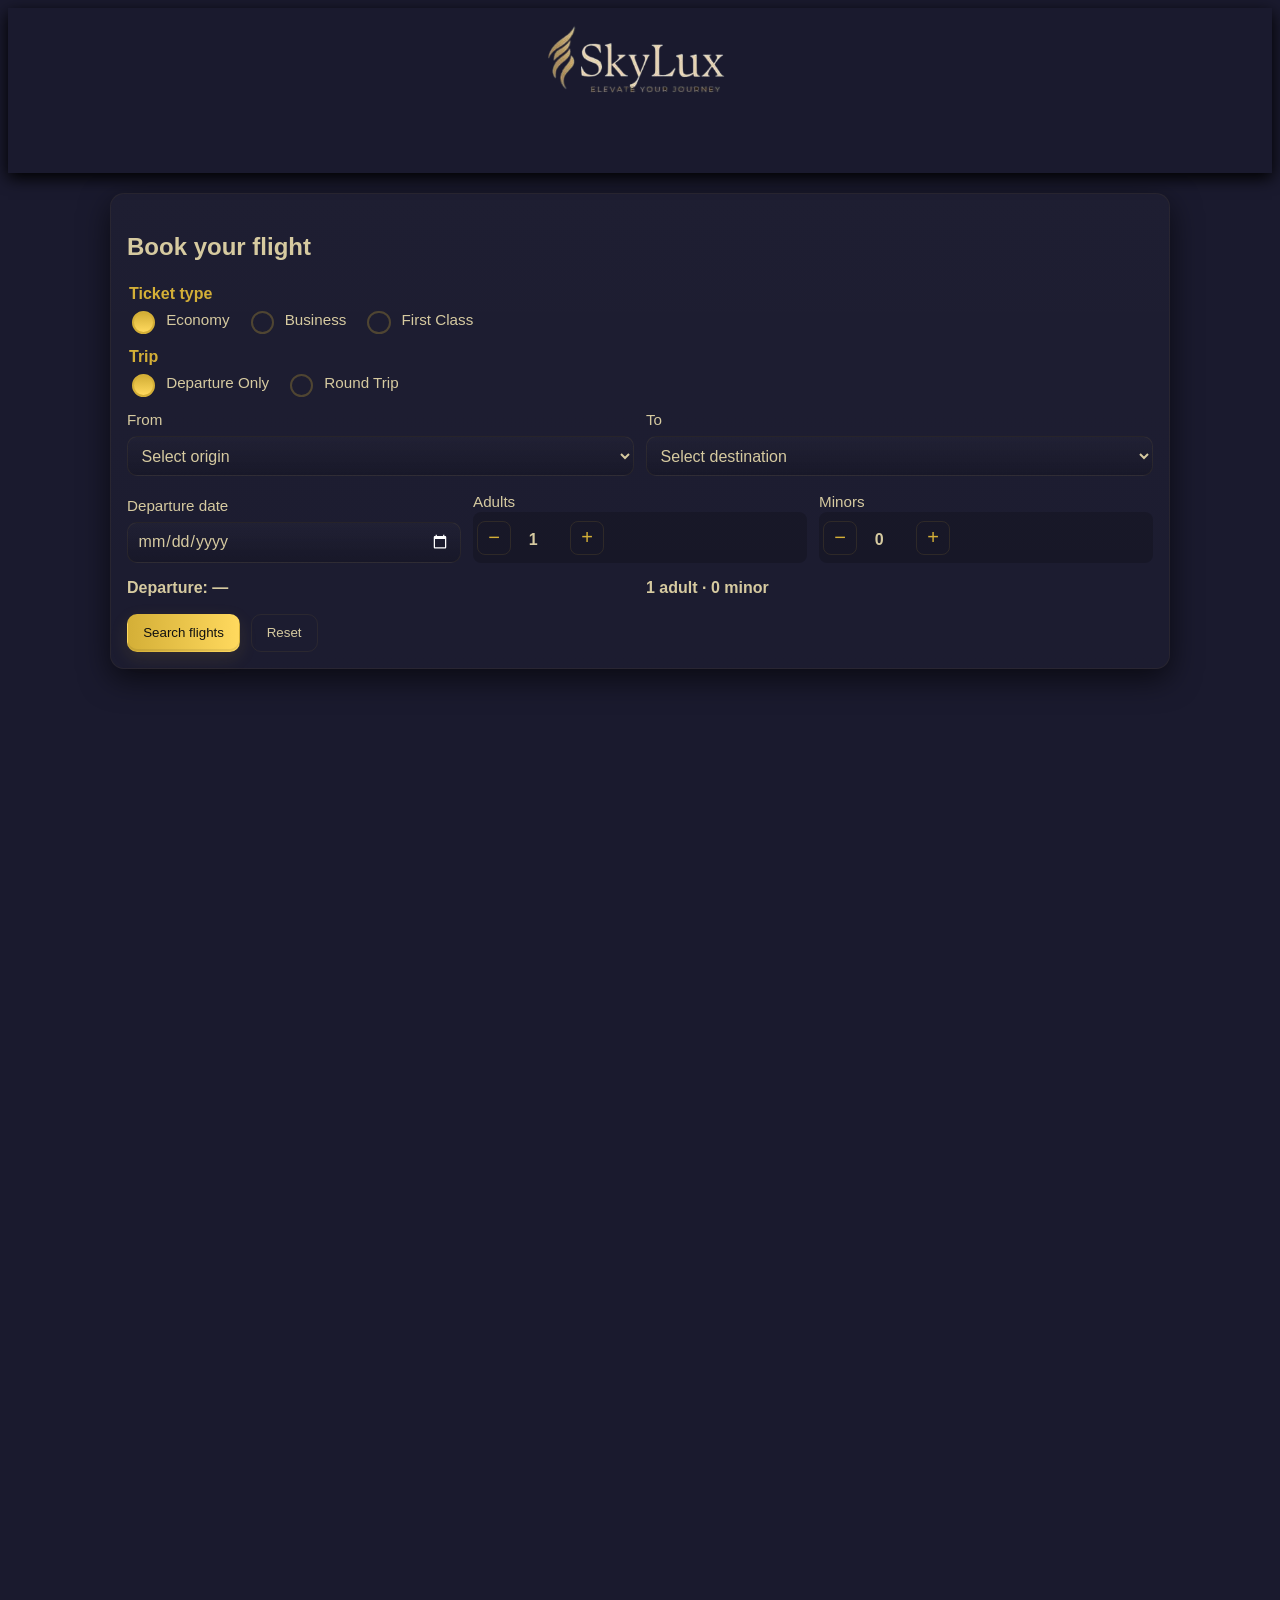
<file: booking/index.html>
<!doctype html>
<html lang="en">
<head>
  <meta charset="utf-8" />
  <meta name="viewport" content="width=device-width,initial-scale=1" />
  <title>SkyLux — Booking</title>
  <link rel="icon" type="image/x-icon" href="../main/pageicon.jpg">
  <link rel="stylesheet" href="style.css" />
</head>
<body>
 <!--header-->
    <div class="navbar-section">
        <img class="header-logo" src="../image/logo.png" alt="logo" width="340px">
        <div class="navbar">
          <a href="../main/index.html" style="text-decoration: none;">                
            <nav class="btn1 btn-primary">Main Menu</nav>
          </a>
        </div>
          
    </div>

  <main class="container">
    <section class="booking-card" aria-labelledby="booking-heading">
      <h2 id="booking-heading">Book your flight</h2>

      <form id="booking-form" class="form">
        <fieldset class="fieldset-inline">
          <legend>Ticket type</legend>
          <label><input type="radio" name="ticketType" value="economy" checked /> Economy</label>
          <label><input type="radio" name="ticketType" value="business" /> Business</label>
          <label><input type="radio" name="ticketType" value="first" /> First Class</label>
        </fieldset>

        <fieldset class="fieldset-inline">
          <legend>Trip</legend>
          <label><input type="radio" name="tripType" value="oneway" checked /> Departure Only</label>
          <label><input type="radio" name="tripType" value="round" /> Round Trip</label>
        </fieldset>

        <div class="row">
          <label>
            From
            <select id="from-select" name="from" required aria-label="From">
              <!--JS -->
            </select>
          </label>

          <label>
            To
            <select id="to-select" name="to" required aria-label="To">
              <!--JS -->
            </select>
          </label>
        </div>

        <div class="row">
          <label>
            Departure date
            <input id="depart-date" name="depart" type="date" required />
          </label>

          <label id="return-label" class="hidden">
            Return date
            <input id="return-date" name="return" type="date" />
          </label>

          <label class="passenger-control">
            Adults
            <div class="counter" data-target="adults">
              <button type="button" class="dec" aria-label="Decrease adults">−</button>
              <input type="number" id="adults" name="adults" value="1" min="1" max="9" aria-live="polite" />
              <button type="button" class="inc" aria-label="Increase adults">+</button>
            </div>
          </label>

          <label class="passenger-control">
            Minors
            <div class="counter" data-target="minors">
              <button type="button" class="dec" aria-label="Decrease minors">−</button>
              <input type="number" id="minors" name="minors" value="0" min="0" max="9" aria-live="polite" />
              <button type="button" class="inc" aria-label="Increase minors">+</button>
            </div>
          </label>
        </div>

        <div class="row meta-row">
          <div class="selected-info" id="when-info">Departure: —</div>
          <div class="selected-info" id="passenger-summary">1 adult · 0 minors</div>
        </div>

        <div class="actions">
          <button id="search-btn" type="submit" class="btn primary">Search flights</button>
          <button id="reset-btn" type="button" class="btn">Reset</button>
        </div>
      </form>
    </section>

    <section class="results" aria-live="polite" id="results">
      <!--JS -->
    </section>
  </main>

  <script src="script.js" type="module"></script>
</body>
</html>
</file>
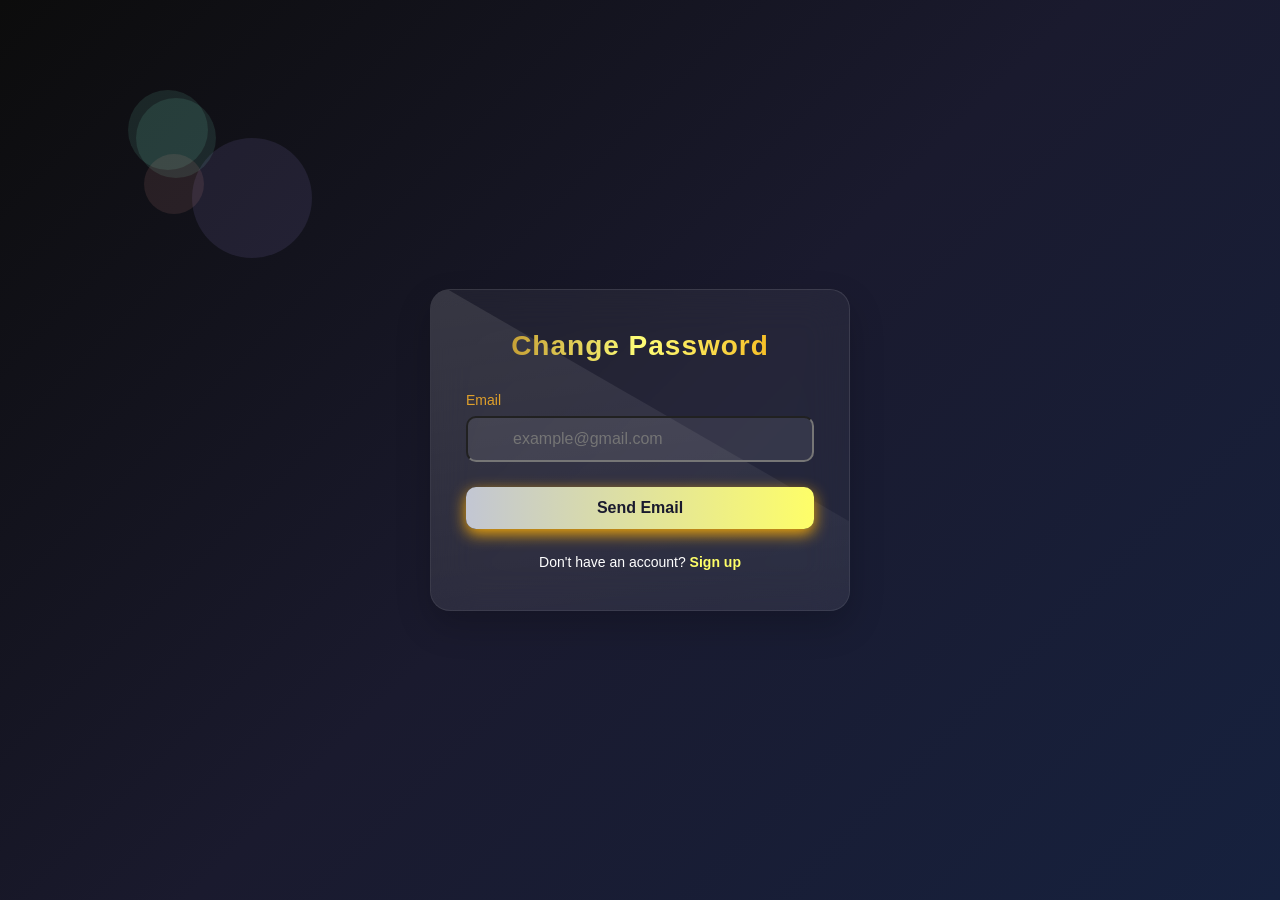
<file: forgot password/index.html>
<!DOCTYPE html>
<html lang="en">
<head>
    <meta charset="UTF-8">
    <meta name="viewport" content="width=device-width, initial-scale=1.0">
    <title>SkyLux-Change Password</title>
    <!--css link-->
    <link rel="stylesheet" href="style.css">
    <link rel="icon" type="image/x-icon" href="./pageicon.jpg">
    <!--link to awsome fonts-->
    <link rel="stylesheet" href="https://cdnjs.cloudflare.com/ajax/libs/font-awesome/6.5.1/css/all.min.css" 
    integrity="sha512-DTOQO9RWCH3ppGqcWaEA1BIZOC6xxalwEsw9c2QQeAIftl+Vegovlnee1c9QX4TctnWMn13TZye+giMm8e2LwA==" 
    crossorigin="anonymous" referrerpolicy="no-referrer" />

</head>
<body>
    <div class="globallook"> 
        <div class="glass-card">
            <h1>Change Password</h1>
            <form id="loginForm" action="../main/index.html">

                <div class="input-group">
                    <label for="email">Email</label>
                    <input type="text" id="email" placeholder="example@gmail.com" required>
                    <i class="fas fa-email"></i>
                </div>
                <button type="sumbit" class="btn">Send Email</button>
                <div class="register-link">Don't have an account?
                    <a href="../signup/index.html">Sign up</a>
                </div>
            </form>
        </div>
    </div>

    <div class="floating-elements">
        <div class="floating-element">
        <div class="floating-element"></div>
        <div class="floating-element"></div>
        <div class="floating-element"></div>
    </div>
</body>
</html>
</file>
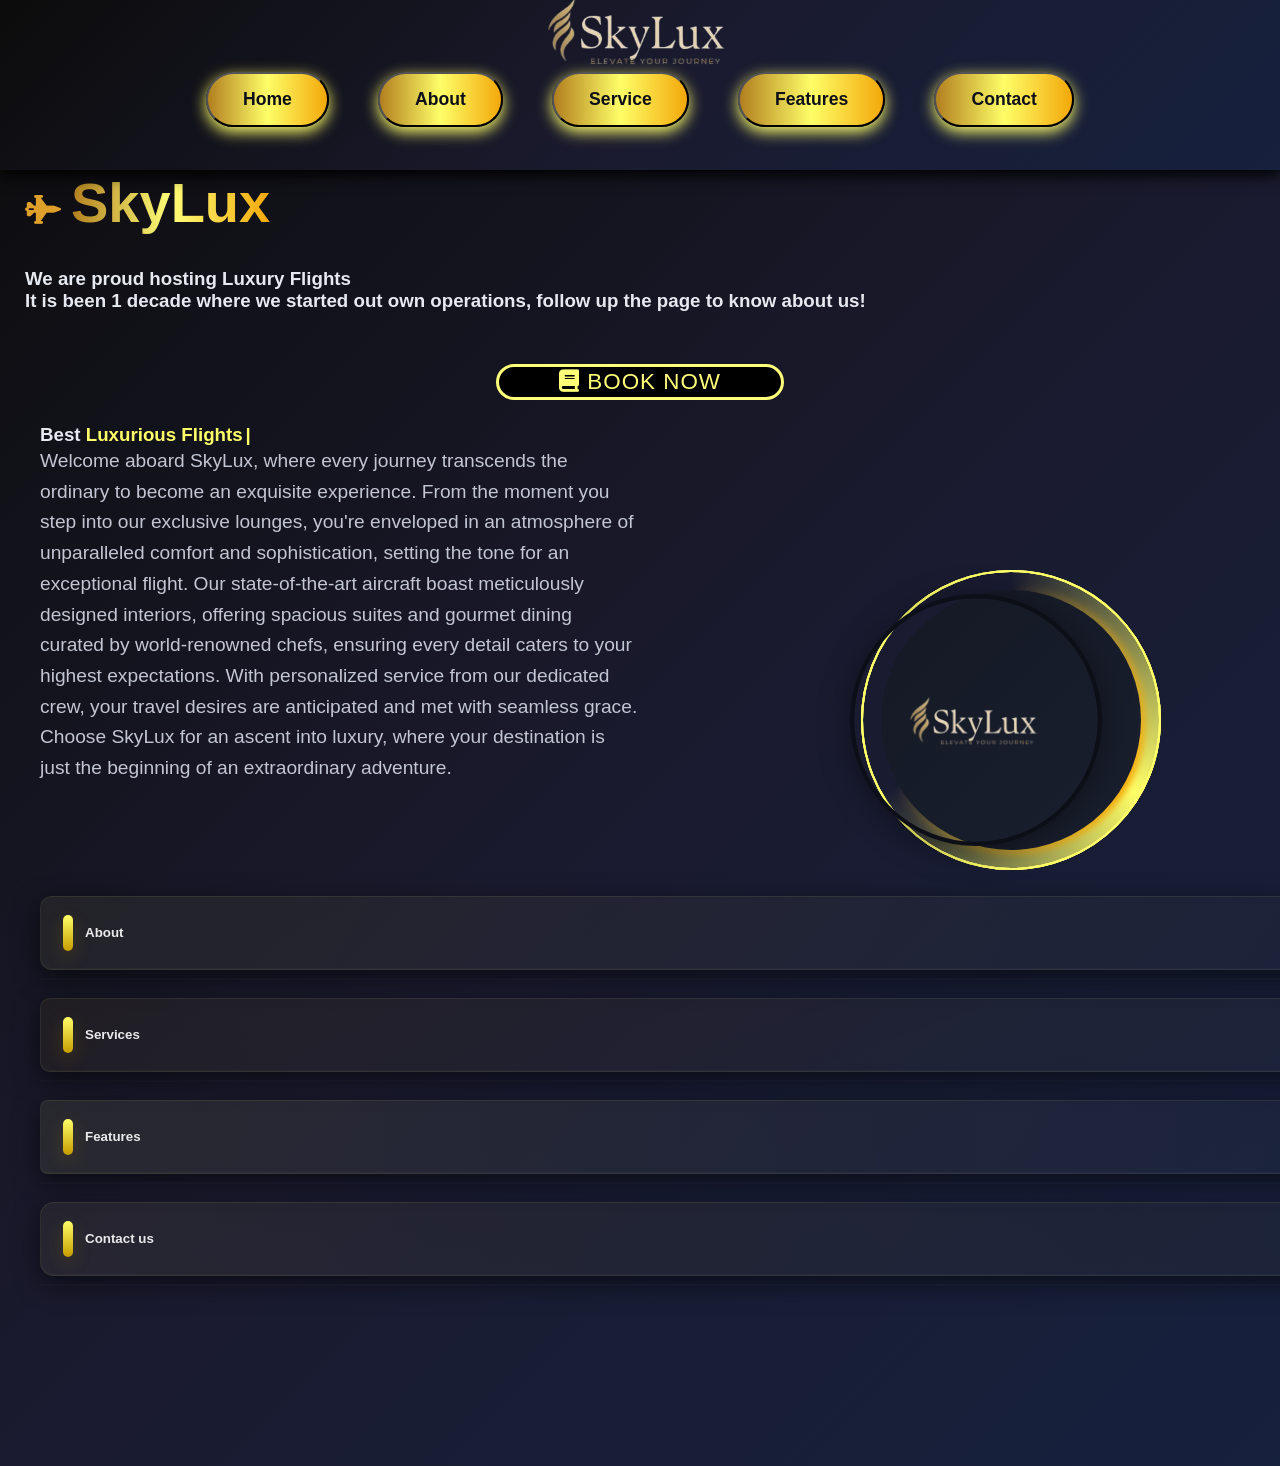
<file: main/index.html>
<!DOCTYPE html>
<html lang="en">
<head>
    <meta charset="UTF-8">
    <meta name="viewport" content="width=device-width, initial-scale=1.0">
    <title>SkyLux</title>

    <!--external links-->
    <link rel="icon" type="image/x-icon" href="./pageicon.jpg">
    <link rel="stylesheet" href="style.css">
    
    <!--link to awsome fonts-->
    <link rel="stylesheet" href="https://cdnjs.cloudflare.com/ajax/libs/font-awesome/6.5.1/css/all.min.css" 
    integrity="sha512-DTOQO9RWCH3ppGqcWaEA1BIZOC6xxalwEsw9c2QQeAIftl+Vegovlnee1c9QX4TctnWMn13TZye+giMm8e2LwA==" 
    crossorigin="anonymous" referrerpolicy="no-referrer" />
    
    <!--google fonts-->
    <link rel="preconnect" href="https://fonts.googleapis.com">
    <link rel="preconnect" href="https://fonts.gstatic.com" crossorigin>
    <link href="https://fonts.googleapis.com/css2?family=DM+Sans:wght@400;500;700&display=swap" rel="stylesheet">

</head>
<body>
   <!--header-->
  <div class="navbar-section" id="header">
    <img class="header-logo" src="../image/logo.png" alt="logo" width="340px">
    <ul class="navbar">
      <div class="nav-MainB">
          <li>
            <a href="index.html">
              <input class="btn btn-primary" type="button" value="Home">
            </a>
          </li>
          <li>
            <input class="btn btn-primary" type="button" value="About" id="aboutbutt">
          </li>
          <li>
            <input class="btn btn-primary" type="button" value="Service" id="servicesbutt">
          </li>
          <li>
            <input class="btn btn-primary" type="button" value="Features" id="featuresbutt">
          </li>
          <li>
            <input class="btn btn-primary" type="button" value="Contact" id="contactbutt">
          </li>
        </div>
         <!--   Login Button
          <div class="btn-wrapper">
            <div class="nav-login">
              <li class="login-btn">
                <a class="btn-book" href="../login/index.html"><b></b>Login</b></a>
              </li>
            </div>
          </div>
        -->
    </ul>
  </div>
    <div class="h1-top">
        <div class="logo">
            <div class="logo-icon">
                <i class="fa-solid fa-jet-fighter"></i>
            </div>
            <h1 id="mainPage">SkyLux</h1>

        </div>
        <br>
        <h3>We are proud hosting Luxury Flights</h3>
        <h3>It is been 1 decade where we started out own operations,
            follow up the page to know about us!
        </h3>
    </div>
    <br>
    <div class="btn-wrapper">
        <a href="../booking/index.html" class="btn-book"><i class="fa-solid fa-book"></i> Book Now</a>
    </div>
    <!--Hero Section-->
    <section class="hero" id="home">
        <div class="content">
            <h3>Best <span class="typing-text">Luxurious Flights</span></h3>
            <p>
                Welcome aboard SkyLux, where every journey transcends the ordinary to become an exquisite 
                experience. From the moment you step into our exclusive lounges, you're enveloped in an 
                atmosphere of unparalleled comfort and sophistication, setting the tone for an exceptional 
                flight. Our state-of-the-art aircraft boast meticulously designed interiors, offering 
                spacious suites and gourmet dining curated by world-renowned chefs, ensuring every detail 
                caters to your highest expectations. With personalized service from our dedicated crew, 
                your travel desires are anticipated and met with seamless grace. Choose SkyLux for an 
                ascent into luxury, where your destination is just the beginning of an extraordinary 
                adventure.
            </p>

    <section class="accordion" aria-label="Main accordion">
      <!-- About -->
      <div class="card card-1">
        <button class="accordion-header" aria-expanded="false" aria-controls="panel-about" id="btn-about">
          <span class="label">About</span>
          <span class="chev" aria-hidden="true">▸</span>
        </button>
        <div id="panel-about" class="accordion-panel" role="region" aria-labelledby="btn-about">
          <!--about body-->
          <div class="about-section" id="about-section">
            <h2 class="about-heading">About Us<span></span></h2>
            <div class="about-img">
              <img src="../image/logo.png" alt="god-knows">
              <span class="about-circle-spin"></span>
            </div>
            <div class="about-content">
              <h3>Our first Mission & History</h3>
              <p>The SkyLux 787, christened "Ascension," trembled slightly before its inaugural 
                flight. Pilot Zara Khan, heart pounding, gripped the controls as the tower cleared 
                them for takeoff. As the engines roared and the jet lifted off the runway, 
                passengers cheered. It wasn't just a flight; it was the birth of an empire, soaring 
                toward the clouds, leaving a glittering streak of ambition in its wake.</p>
              <div class="btn-wrapper">
                <!--link to booking-->
                <a href="../booking/index.html" class="btn-book">Book Your Seat</a>
              </div>
            </div>
          </div> 
        </div>
      </div>

      <!-- Services -->
      <div class="card card-2">
        <button class="accordion-header" aria-expanded="false" aria-controls="panel-services" id="btn-services">
          <span class="label">Services</span>
          <span class="chev" aria-hidden="true">▸</span>
        </button>
        <div id="panel-services" class="accordion-panel" role="region" aria-labelledby="btn-services">
          <!--service body-->
          <div class="service-container">
            <div class="service-wrapper">
              <div class="service">
                <h2>Our services<span></span></h2>
                <div class="service-cards">
                  <div class="service-card">
                    <i class="fa-solid fa-mattress-pillow"></i>
                    <h3>Air Transportation</h3>
                    <p>Safely and efficiently transporting passengers and their checked baggage between 
                      the scheduled departure and destination airports worldwide.</p>
                  </div>
                  <div class="service-card">
                    <i class="fa-solid fa-fingerprint"></i>
                    <h3>Check-in and Ticketing</h3>
                    <p>The essential process of issuing flight tickets, verifying passenger 
                      documents, assigning seats, and accepting baggage at the airport or 
                      online.</p>
                  </div>
                  <div class="service-card">
                    <i class="fa-solid fa-drumstick-bite"></i>
                    <h3>In-Flight Meals</h3>
                    <p>Serving a variety of complimentary or purchased food, snacks, 
                      and drinks to keep passengers comfortable and refreshed during 
                      the flight.</p>
                  </div>
                  <div class="service-card">
                    <i class="fa-solid fa-desktop"></i>
                    <h3>In-Flight Entertainment</h3>
                    <p>Providing on-demand movies, music, games, and internet access 
                      through seat-back screens or personal devices for a comfortable 
                      journey.</p>
                  </div>
                  <div class="service-card">
                    <i class="fa-solid fa-hand-holding-dollar"></i>
                    <h3>Premium Seating</h3>
                    <p>Offering upgraded cabins like Business or First Class with enhanced 
                      amenities, spacious seating, and superior service for maximum 
                      comfort.</p>
                  </div>
                   <div class="service-card">
                    <i class="fa-solid fa-gear"></i>
                    <h3>Airport Lounge Access</h3>
                    <p>Exclusive access to private, quiet airport facilities featuring 
                      complimentary food, beverages, and Wi-Fi before departure or during 
                      layovers.
                    </p>
                  </div>
                </div>
              </div>
            </div>
          </div>
        </div>
      </div>

      <!-- Features  -->
      <div class="card card-3">
        <button class="accordion-header" aria-expanded="false" aria-controls="panel-features" id="btn-features">
          <span class="label">Features</span>
          <span class="chev" aria-hidden="true">▸</span>
        </button>
        <div id="panel-features" class="accordion-panel" role="region" aria-labelledby="btn-features">
          
          <!--feature sectoin body-->
          <div class="feature-section" id="feature-section">
            <h2 class="feature-heading">
              Our Features <span></span>
            </h2>
            <div class="feature-row">
              <div class="feature-column">
                <h2 class="feature-title">On-Ground Experience</h2>

                <div class="feature-box">
                  <div class="feature-content">
                    <div class="feature-subcontent">
                      <div class="feature-year"><i class="fa-regular fa-calendar"></i> 2022-2023</div>
                      <h3>Digital & Self-Service Check-In</h3>
                      <p>A robust mobile app and website that allows passengers 
                        to check in, select seats, and receive a digital boarding 
                        pass without needing to interact with an agent or a 
                        physical kiosk</p>
                    </div>
                  </div>
                  <div class="feature-content">
                    <div class="feature-subcontent">
                      <div class="feature-year"><i class="fa-regular fa-calendar"></i> 2023-2024</div>
                      <h3>Priority Security & Boarding</h3>
                      <p>Offering dedicated, fast-track security lanes and a 
                        clearly organized, expedited boarding process to 
                        minimize waiting time and stress at the gate.</p>
                    </div>
                  </div>
                  <div class="feature-content">
                    <div class="feature-subcontent">
                      <div class="feature-year"><i class="fa-regular fa-calendar"></i> 2024-2025</div>
                      <h3>Real-Time Digital Baggage Tracking</h3>
                      <p>Providing passengers with the ability to track their checked 
                        luggage's location (e.g., via the airline's mobile app) 
                        from check-in to final collection at the destination.</p>
                    </div>
                  </div>
                </div>
              </div>
               <div class="feature-column">
                <h2 class="feature-title">In-Flight Experience</h2>

                <div class="feature-box">
                  <div class="feature-content">
                    <div class="feature-subcontent">
                      <div class="feature-year"><i class="fa-regular fa-calendar"></i> 2022-2023</div>
                      <h3>High-Speed In-Flight Wi-Fi</h3>
                      <p>Reliable, fast internet connectivity available for 
                        the duration of the flight, supporting streaming and 
                        work needs, often with an option for free basic 
                        messaging.</p>
                    </div>
                  </div>
                  <div class="feature-content">
                    <div class="feature-subcontent">
                      <div class="feature-year"><i class="fa-regular fa-calendar"></i> 2023-2024</div>
                      <h3>High-Quality In-Seat Entertainment</h3>
                      <p>A personal, large screen with an extensive, 
                        constantly updated library of movies, TV shows, 
                        and games, plus charging ports and noise-canceling 
                        headphones.</p>
                    </div>
                  </div>
                  <div class="feature-content">
                    <div class="feature-subcontent">
                      <div class="feature-year"><i class="fa-regular fa-calendar"></i> 2024-2025</div>
                      <h3>Flexible Dining Options</h3>
                      <p>Offering a variety of meal choices, including diverse dietary 
                        options (vegetarian, vegan, gluten-free, etc.), high-quality 
                        meals, and on-demand premium snack and beverage service.</p>
                    </div>
                  </div>
                </div>
              </div>
            </div>
          </div>
        </div>
      </div>

      <!-- Contact us-->
      <div class="card card-4">
        <button class="accordion-header" aria-expanded="false" aria-controls="panel-contact" id="btn-contact">
          <span class="label">Contact us</span>
          <span class="chev" aria-hidden="true">▸</span>
        </button>
        <div id="panel-contact" class="accordion-panel" role="region" aria-labelledby="btn-contact">
          <div class="contactus-body">
            <div class="contactus-container">
              <div class="contactus-left">
                <h3 class="contactus-heading">
                  Get in touch
                </h3>
                <p class="contactus-text">
                  We are here for you! 
                  How can we help?
                </p>
                <form action="#">
                  <div class="contactus-inputBox">
                    <input type="text" name="name" class="contactus-name" placeholder="Enter your name">
                  </div>
                   <div class="contactus-inputBox">
                    <input type="text" name="email" class="contactus-email" placeholder="Enter your email">
                  </div>
                   <div class="contactus-inputBox">
                    <textarea name="messagebox" class="contactus-messagebox" placeholder="Enter your message..."
                    ></textarea>
                    </div>
                    <button class="contactus-btn">Submit</button>
                </form>
              </div>
              <div class="contactus-right">
                <div class="contactus-illustration">
                  <img src="../image/ContactUS1.png" alt="contactus" height="350" width="450">
                </div>
                <div class="contactus-infos">
                  <div class="contactus-profile">
                    <h4>
                      <i class="fa-solid fa-user gold-icon"></i>
                      <span class="contact-name">Joseph Yammine</span>
                    </h4>
                    <p>
                      <i class="fa-solid fa-envelope gold-icon"></i>
                      <a href="mailto:josephyammine06@gmail.com">josephyammine06@gmail.com</a><br>
                      <i class="fa-solid fa-phone gold-icon"></i>
                      <a href="tel:+96181275199">+961 81-275-199</a><br>
                      <i class="fa-brands fa-github gold-icon"></i>
                      <a href="https://github.com/ZuzuYamn" target="_blank">@ZuzuYamn</a>
                    </p>
                  </div>
                  <div class="contactus-profile">
                    <h4>
                      <i class="fa-solid fa-user gold-icon"></i>
                      <span class="contact-name">Andre Dib</span>
                    </h4>
                    <p>
                      <i class="fa-solid fa-envelope gold-icon"></i>
                      <a href="mailto:andredib27@gmail.com">andredib27@gmail.com</a><br>
                      <i class="fa-solid fa-phone gold-icon"></i>
                      <a href="tel:+96171780896">+961 71-780-896</a><br>
                      <i class="fa-brands fa-github gold-icon"></i>
                      <a href="https://github.com/SoSerious416" target="_blank">@SoSerious416</a>
                    </p>
                  </div>
                </div>
              </div>
            </div>
          </div>
        </div>
      </div>
    </section>

        </div>
        <div class="flight-contianer">
            <div class="border-outer"></div>
            <div class="border-middle"></div>
            <div class="border-inner"></div>
            <div class="border-container"></div>
            <div class="pulse-ring"></div>
            <div class="pulse-ring"></div>
            <div class="pulse-ring"></div>
            <img src="../image/logo.png" width="240px" alt="airline picture" class="airline-img" >
        </div>

        <!--external js link-->
    <script src="script.js"></script>
</body>
</html>
</file>
<file: booking/style.css>
:root{
  --bg: #05050a;
  --card: #0f0f12;
  --muted: #d6caa0;
  --gold: #d4af37;
  --gold-2: #ffd95e;
  --gold-dark: #a17f20;
  --glass: rgba(255,255,255,0.03);
  --accent-focus: rgba(212,175,55,0.12);
  --radius: 14px;
  --container: 1100px;
  --shadow: 0 10px 30px rgba(2,2,2,0.6);
  font-family: "Segoe UI", Roboto, "Helvetica Neue", Arial, sans-serif;
  -webkit-font-smoothing:antialiased;
  -moz-osx-font-smoothing:grayscale;
  color-scheme: dark;
}

*{box-sizing:border-box}
html,body{height:100%;margin-bottom: 60em;}
body{
    background-color: #1a1a2e;
    color: var(--muted);
    line-height:1.4;
}


.container{
  max-width: var(--container);
  margin: 0 auto;
  padding: 1.25rem;
}


.navbar-section {
    position: relative;
    background-color: #1a1a2e;
    padding: 20px;
    box-shadow: 0 5px 15px rgba(0, 0, 0, 2);
    
}
.header-logo{
    display: block;
    margin-left: auto;
    margin-right: auto;
    margin-top: -140px;
    margin-bottom: -130px;
}


/*Align the login button in the nav*/
.nav-login{
    display: flex;
    align-items: center;
    margin-left: auto;
    margin-right: 20px;
    margin-bottom: 30px;
}

.navbar {
    position: relative;
    display: flex;
    gap: 30px;
    
}

.navbar li {
    list-style: none;
    position: relative;
}

.navbar li a {
    position: relative;
    text-decoration: none;
    color: white;
    font-size: 1.2em;
    padding: 10px 20px;
    transition: 0.3s;
    z-index: 2;
}

.navbar li.active a{
    color: #1a1a1a;
}

.highlight{
    content: "";
    position: absolute;
    bottom: -5px;
    left: 50%;
    transform: translateX(-50%);
    width: 0;
    height: 3px;
    background: #7fffd4;
    transition: 0.3s;
    
}

.navbar li a::before{
    content: "";
    position: absolute;
    bottom: -5px;
    left: 50%;
    transform: translateX(-50%);
    width: 0;
    height: 3px;
    background: #fefe68;
    transition: 0.3s;
}

.navbar li:hover a::before{
    width: 80%;
}

.navbar li.active a::before{
    width: 0;
}

.btn1 {
    width: 150px;
    padding: 15px 15px 15px 27px;
    margin-left: 75em;
    border-radius: 50px;
    font-size: 1.1rem;
    font-weight: 600;
    text-decoration: none;
    transition: all 0.3s ease;
    display: flex;
    align-items: center;
    gap: 10px;
    position: relative;
    overflow: hidden;
}

.btn-primary {
    background: linear-gradient(90deg, #b27f1f 0%, #fefe68 50% , #f3a80a 100%);
    color: #0c0f17;
    box-shadow: 0 5px 15px #fefe68;
    
}

.btn-primary:hover {
    transform: translateY(-3px);
    box-shadow: 0 8px 20px oklch(96.965% 0.16887 109.192);
}

.btn-primary::before{
    content: "";
    position: absolute;
    top: 0;
    left: -100%;
    width: 100%;
    height: 100%;
    background: linear-gradient(
        90deg,
        transparent,
        rgba(255, 255, 255, 0.4),
        transparent
    );
    transition: 0.5s;
}

.btn-primary:hover::before{
    left: 100%;
}




.btn-wrapper {
    display: flex;
    flex-wrap: wrap;
    justify-content: center;
    gap: 10px;
    padding-top: 30px;
}

.btn-book {
    font-size: 1.4rem;
    text-transform: uppercase;
    font-weight: 700px;
    letter-spacing: 1px;
    padding: 2px 60px;
    border: 3px solid;
    border-color:  #fefe78;
    max-width: max-content;
    border-radius: 500px;
    transition: 0.25s ease;
    margin: 4px;
    text-decoration: none;
    background-color: black;
    color: #fefe78;

}

.btn-book:is(:hover, :focus) {
    background: linear-gradient(45deg, #b27f1f, #fefe68, #f3a80a);
    color: black;
    transform: translateY(-3px);
    box-shadow: 0 8px 20px #fefe68;

}


.booking-card{
    background: linear-gradient(180deg, rgba(255,250,240,0.02), rgba(255,250,240,0.01));
    border: 1px solid rgba(212,175,55,0.06);
    padding: 1rem;
    border-radius: var(--radius);
    box-shadow: var(--shadow);
}


.form h2{color:var(--gold);margin-top:0}
.fieldset-inline{
    display:flex;
    gap:1rem;
    border:0;
    padding:0;
    margin:0 0 0.75rem 0;
    flex-wrap:wrap
}

.fieldset-inline legend{
    font-weight:700;
    color:var(--gold);
    margin-right:0.5rem
}
.fieldset-inline label{
    display:flex;
    align-items:center;
    gap:0.5rem;
    color:var(--muted);
    font-size:0.95rem
}

/*tozbit l buttons*/
.fieldset-inline input[type="radio"]{
    appearance:none;
    -webkit-appearance:none;
    width:18px;height:18px;
    border-radius:50%;
    border:2px solid rgba(212,175,55,0.28);
    background:transparent;
    display:inline-block;
    vertical-align:middle;
    position:relative
}

.fieldset-inline input[type="radio"]:checked{
    background:linear-gradient(180deg, var(--gold),
    var(--gold-2));
    border-color:var(--gold)
}

.fieldset-inline input[type="radio"]:focus{
    box-shadow:0 0 0 4px var(--accent-focus);
    outline:none
}

.row{
    display:grid;
    grid-template-columns:repeat(auto-fit,minmax(180px,1fr));
    gap:0.75rem;
    align-items:end;
    margin-bottom:0.9rem;
}

label{
    display:block;
    font-size:0.95rem;
    color:var(--muted)
}

input,select,button{
  font-family:inherit;
}

input,select{
    width:100%;
    padding:0.6rem;
    margin-top:0.35rem;
    border:1px solid rgba(212,175,55,0.08);
    border-radius:10px;
    font-size:1rem;
    background: linear-gradient(180deg, rgba(255,255,255,0.02), rgba(0,0,0,0.15));
    color:var(--muted);
    outline: none;
}

input:focus,select:focus{
    box-shadow:0 0 0 3px var(--accent-focus);
    border-color:var(--gold-dark)
}

.passenger-control .counter{
    display:flex;
    align-items:center;
    gap:0.35rem;
    background:rgba(0,0,0,0.18);
    padding:4px;
    border-radius:8px;
}

.counter button{
    background:transparent;
    color:var(--gold);
    border:1px solid rgba(212,175,55,0.12);
    width:34px;height:34px;border-radius:8px;font-size:1.25rem;cursor:pointer;
    display:inline-flex;align-items:center;justify-content:center;
}

.counter button:active{
    transform:translateY(1px)
}

.counter input[type="number"]{
    width:48px;
    text-align:center;
    background:transparent;
    border:0;color:var(--muted);
    font-weight:600;
}

meta-row{
    display:flex;
    justify-content:space-between;
    align-items:center;
    color:rgba(212,175,55,0.9);
    margin-bottom:0.75rem
}

.selected-info{
    font-weight:600
}


.actions{
    display:flex;
    gap:0.65rem;
    align-items:center
}

.btn{
    padding:0.65rem 0.95rem;
    border-radius:10px;
    border:1px solid rgba(212,175,55,0.08);
    background:transparent;
    color:var(--muted);
    cursor:pointer;
}

.btn:hover{
    filter:brightness(1.02)
}

.btn.primary{
    background:linear-gradient(90deg,#d4af37,#ffd95e);
    color:#111;
    box-shadow: 0 6px 18px rgba(212,175,55,0.12), inset 0 -2px 0 rgba(0,0,0,0.08);
    border-color:transparent;
}

.btn:focus{
    outline:none;
    box-shadow:0 0 0 4px var(--accent-focus)
}

.results{
    margin-top:1rem;
    color:var(--muted)
}

.result-card{
    background: linear-gradient(180deg, rgba(255,255,255,0.02), rgba(255,255,255,0.01));
    border: 1px solid rgba(212,175,55,0.06);
    padding: 0.85rem;
    border-radius:10px;
    display:flex;
    justify-content:space-between;
    gap:0.5rem;
    align-items:center;
    margin-bottom:0.6rem;
    transform-origin: center;
}

.result-left{
    display:flex;
    flex-direction:column;
    gap:0.2rem
}

.result-title{
    color:var(--gold);
    font-weight:700
}

.result-sub{
    color:var(--muted);
    font-size:0.95rem
}

.result-card .price { 
    font-weight:800;
    color:var(--gold);
    font-size:1.05rem;
}

@keyframes flyIn {
  from { transform: translateY(10px); opacity:0; }
  to   { transform: translateY(0); opacity:1; }
}
.result-card[style] { 
  animation: flyIn .28s ease both;
}

@media (max-width:720px){
  .meta-row{flex-direction:column;align-items:flex-start;gap:0.5rem}
  .row{grid-template-columns:repeat(auto-fit,minmax(140px,1fr))}
  .result-card{flex-direction:column;align-items:flex-start}
  .result-card > div[style]{width:100%}
}


.hidden{display:none}
.sr-only{
    position:absolute!important;
    height:1px;
    width:1px;
    overflow:hidden;
    clip:rect(1px,1px,1px,1px);
    white-space:nowrap;
    border:0;
    padding:0;
    margin:-1px
}

@media (prefers-reduced-motion: reduce) {
  .result-card, .btn, .counter button { transition: none !important; animation: none !important; }
}
</file>
<file: forgot password/style.css>
*{
    margin: 0;
    padding: 0;
    box-sizing: border-box;
    font-family: 'Segoe UI', Tahoma, Geneva, Verdana, sans-serif;
}


body {
    display: flex;
    justify-content: center;
    align-items: center;
    min-height: 100vh;
    background: linear-gradient(135deg, #0c0c0c, #1a1a2e, #16213e);
    overflow: hidden;
    padding: 20px;
}

.globallook{
    position: relative;
    width: 100%;
    max-width: 420px;
    z-index: 10;
}

.glass-card{
    background: rgba(255, 255, 255, 0.05);
    backdrop-filter: blur(20px);
    -webkit-backdrop-filter: blur(20px);
    border-radius:20px;
    border: 1px solid rgba(255,255,255,0.1);
    padding: 40px 35px;
    box-shadow: 0 15px 35px rgba(0,0,0,0.2);
    color: white;
    position: relative;
    overflow: hidden;
}

.glass-card::before{
    content: "";
    position: absolute;
    top: 50%;
    left: -50%;
    width: 200%;
    height: 200%;
    background: linear-gradient(
        to bottom right,
        rgba(255,255,255,0.1) 0%,
        transparent 50%
    );
    transform: rotate(30deg);
    z-index: -1;
}

h1 {
    text-align: center;
    margin-bottom: 30px;
    font-weight: 600;
    font-size: 28px;
    letter-spacing: 1px;
    background: linear-gradient(90deg, #b27f1f 0%,  #fefe78 50% , #f3a80a 100%);
    -webkit-background-clip: text;
    background-clip: text;
    color: transparent;
}


.input-group{
    margin-bottom: 25px;
    position: relative;
}

.input-group label{
    display: block;
    margin-bottom: 8px;
    font-size: 14px;
    color: #dfa02b;
}

.input-group input {
    width: 100%;
    padding: 12px 15px 12px 45px;
    background: rgba(255, 255, 255, 0.08);
    border: 1px solid linear-gradient(45deg, #c2c6d3, #fefe68, #f3a80a);
    border-radius: 10px;
    color: white;
    font-size: 16px;
    transition: all 0.3s ease;
}

.input-group input:focus{
    outline: none;
    border-color: rgba(167, 167, 108, 0.6);
    box-shadow: 0 0 10px rgba(179, 153, 255, 0.2);
    background: rgba(255, 255, 255, 0.12);
}

.input-group i {
    position: absolute;
    left: 15px;
    top: 40px;
    color: rgba(255, 255, 255, 0.5);
    transition: color 0.3s;
}

.input-group input:focus + i {
    color: #dfa02b;
}

.remember-forgot {
    display: flex;
    justify-content: space-between;
    align-content: cneter;
    margin-bottom: 25px;
    font-size: 14px;
}

.remember {
    display: flex;
    align-items: center;
}

.remember input{
    margin-right: 8px;
    accent-color: #fefe68;
}

.forgot a {
    color: #fefe68;
    text-decoration: none;
    transition: color 0.3s;
}

.forgot a:hover {
    color: #f3a80a;
    text-decoration: underline;
}

.btn {
    width: 100%;
    padding: 12px;
    background: linear-gradient(to right, #c2c6d3, #fefe68);
    border: none;
    border-radius: 10px;
    color: #1a1a2e;
    font-size: 16px;
    font-weight: 600;
    cursor: pointer;
    transition: all 0.3s ease;
    box-shadow: 0 5px 15px #f3a80a;
    position: relative;
    overflow: hidden;
}

.btn:hover{
    transform: translateY(-2px);
    box-shadow: 0 8px 20px #fefe68;
}
.btn:active{
    transform: translateY(0);
}

.btn::after{
    content: "";
    position: absolute
    top 50%;
    left: 50%;
    width: 5px;
    height: 5px;
    background: rgba(255, 255, 255, 0.5);
    opacity: 0;
    border-radius: 100%;
    transform: scale(1,1) translate(-50%);
    transform-origin: 50% 50%;
}

.btn:focus:not(:active)::after{
    animation: ripple 1s ease-out;
}

.register-link {
    text-align: center;
    margin-top: 25px;
    font-size: 14px;
}

.register-link a {
    color: #fefe68;
    text-decoration: none;
    font-weight: 600;
    transition: color 0.3s;
}

.register-link a:hover {
    color: #f3a80a;
    text-decoration: underline;
}

.floating-elements {
    position: absolute;
    top: 0;
    left: 0;
    width: 100%;
    height: 100%;
    z-index: 1;
}

.floating-element {
    position: absolute;
    border-radius: 50%;
    animation: float 15s infinite linear;
}

.floating-element:nth-child(1){
    width: 80px;
    height: 80px;
    top: 10%;
    left: 10%;
    background: rgba(138, 255, 209, 0.1);
    animation-delay: 0s;
}

.floating-element:nth-child(2) {
    width: 120px;
    height: 120px;
    top: 60%;
    left: 80%;
    background: rgba(179, 153, 255, 0.1);
    animation-delay: 0s;
}

.floating-element:nth-child(3){
    width: 60px;
    height: 60px;
    top: 80%;
    left: 20%;
    background: rgba(255, 163, 153, 0.1);
    animation-delay: -10s;
}

.floating-element:nth-child(4){
    width: 100px;
    height: 100px;
    top: 20%;
    left: 70%;
    background: rgba(255, 221, 153, 0.1);
    animation-delay: -7s;
}

@keyframes float {
    0% { transform: translate(0, 0) rotate(0deg);}
    25% { transform: translate(20px, 40px) rotate(90deg);}
    50% { transform: translate(0px, 80px) rotate(180deg);}
    75% { transform: translate(-20px, 40px) rotate(270deg);}
    100% { transform: translate(0px, 0px) rotate(360deg);}
}

@keyframes ripple {
    0% {transform: scale(0,0);
    opacity: 1;}
    20% {transform: scale(50,50);
    opacity: 1;}
    110% {transform: scale(100,100);
    opacity: 0;}
}
</file>
<file: main/style.css>
*{
    margin: 0;
    padding: 0;
    box-sizing: border-box;
    font-family: 'Segoe UI', sans-serif;
}

:root{
  --bg:#0b0b0c;
  --gold1:#fefe68;
  --gold2:#c69c00;
  --accent:#e6c94a;
  --muted: rgba(255,255,255,0.9);
  --card-bg: rgba(255,255,255,0.02);
}

body {
    background: linear-gradient(135deg, #0c0c0c, #1a1a2e, #16213e);
    color: #e6e9f0;
    overflow-x: hidden; 
    margin-bottom: 200px;
    padding-top: 170px;
}

.navbar-section {
    position: fixed;
    height: 170px;
    width: 100%;
    left: 0;
    top: 0;
    right: 0;
    z-index: 1000;
    transform: translateY(-100%); 
    background: linear-gradient(135deg, #0c0c0c, #1a1a2e, #16213e);
    padding: 0 20px;
    box-shadow: 0 5px 15px rgba(0, 0, 0, 0.4);
    box-sizing: border-box;
}

.navbar-section.active{
    transform: translateY(0);
    position: fixed;
    width: 100%;
    background: linear-gradient(135deg, #0c0c0c, #1a1a2e, #16213e);
    padding: 0 20px;
    box-shadow: 0 5px 15px rgba(0, 0, 0, 2);
    animation: slideInTop 0.5s ease forwards;
    z-index: 1000;
    top:0;
}

.navbar-section.slide-out {
    animation: slideOutTop 0.5s ease forwards;
}

@keyframes slideOutTop {
    from {transform: translateY(0);}
    to {transform: translateY(-100%);}
}

@keyframes slideInTop{
  0% {transform: translateY(-100%); }
  100% {transform: translateY(0%); }
}

.header-logo{
    display: block;
    margin-left: auto;
    margin-right: auto;
    margin-top: -140px;
    margin-bottom: -130px;
}

/*To align the 5 elements of the nav*/
.nav-MainB{
    width: 70%;
    display: flex;
    align-items: center;
    justify-content: space-between;
    margin-left: auto;
    margin-right: auto;
    margin-top: -20px;
}

/*
Align the login button in the nav
.nav-login{
    display: flex;
    align-items: center;
    margin-left: auto;
    margin-right: 20px;
    margin-bottom: 30px;
}
*/

.navbar {
    position: relative;
    display: flex;
    gap: 30px;
    
}

.navbar li {
    list-style: none;
    position: relative;
}

.navbar li a {
    position: relative;
    text-decoration: none;
    font-size: 1.2em;
    padding: 10px 20px;
    transition: 0.3s;
    z-index: 2;
}

.navbar li.active a{
    color: #1a1a1a;
}


.navbar li a::before{
    content: "";
    position: absolute;
    bottom: -5px;
    left: 50%;
    transform: translateX(-50%);
    width: 0;
    height: 3px;
    background: #fefe68;
    transition: 0.3s;
}



.navbar li.active a::before{
    width: 0;
}


.login-btn a::before {
    width: 0 !important; 
}


.login-btn:hover a::before {
    width: 0 !important;
}

.login-btn .highlight {
    display: none;
    width: 0 !important;
}




/*Hero section*/
.hero {
    max-width: 1200px;
    width: 100%;
    margin: 0 auto;
    display: flex;
    flex-direction: row;
    align-items: center;
    justify-content: space-between;
}

.logo{
    display: flex;
    align-items: center;
    gap: 10px;
    font-size: 1.5rem;
    font-weight: 700;
    color: #e6e9f0;
    text-decoration: none;
}

.logo-icon {
    color: #dfa02b;
    font-size: 1.8rem;
}

.content {
    width: 100%;
    max-width: 600px;
    opacity: 1;
    transform: translateY(20px);
    animation: fadeInUp 1s ease forwards 0.5s;
}

h1 {
    font-size: 3.5rem;
    margin-bottom: 15px;
    background: linear-gradient(90deg, #b27f1f 0%,  #fefe78 50% , #f3a80a 100%);
    background-clip: text;
    -webkit-background-clip: text;
    -webkit-text-fill-color: transparent;
    font-weight: 700;
    /*text-shadow: 0 5px 15px rgba(46, 252, 139, 0.3);*/
}

h2 {
    font-size: 1.8rem;
    margin-bottom: 25px;
    color: #c2c6d3;
    font-weight: 500;
}

p {
    font-size: 1.2rem;
    line-height: 1.6;
    margin-bottom: 30px;
    color: #c2c6d3;
}

.typing-text {
    position: relative;
    display: inline-block;
    color: #fefe68;
}

.typing-text::after{
    content: "|";
    position: absolute;
    right: -8px;
    animation: blink 0.7s infinite;
    color: #fefe68;
}

.cta-buttons {
    display: flex;
    gap: 20px;
    margin-top: 40px;
    flex-wrap: wrap;
    opacity: 1;
    transform: translateY(20px);
    animation: fadeInUp 1s ease forwards 0.8s;
}

.btn {
    padding: 15px 35px;
    border-radius: 50px;
    font-size: 1.1rem;
    font-weight: 600;
    text-decoration: none;
    transition: all 0.3s ease;
    display: flex;
    align-items: center;
    gap: 10px;
    position: relative;
    overflow: hidden;
}

.btn-primary {
    background: linear-gradient(90deg, #b27f1f 0%, #fefe68 50% , #f3a80a 100%);
    color: #0c0f17;
    box-shadow: 0 5px 15px #fefe68;
}

.btn-primary:hover {
    transform: translateY(-3px);
    box-shadow: 0 8px 20px oklch(96.965% 0.16887 109.192);
}

.btn-primary::before{
    content: "";
    position: absolute;
    top: 0;
    left: -100%;
    width: 100%;
    height: 100%;
    background: linear-gradient(
        90deg,
        transparent,
        rgba(255, 255, 255, 0.4),
        transparent
    );
    transition: 0.5s;
}

.btn-primary:hover::before{
    left: 100%;
}

.btn-secondary {
    border: 2px solid #fefe68;
    color: #fefe68;
}

.btn-secondary:hover {
    
    transform: translateY(-3px);
}

.social-icons{
    position: relative;
    right: -30px;
    top: 210px;
    width: 50px;
    display: flex;
    flex-direction: column;
    gap: 10px;
    opacity: 1;
    padding: 20px;
    margin-bottom: 5px;
    font-size: 25px;
    align-items: center;
    border-bottom-right-radius: 30px;
    transform: translateY(20px);
    animation: fadeInUp 1s ease forwards 1.1s;

}

.social-icons a {
    width: 50px;
    height: 50px;
    border-radius: 50%;
    display: flex;
    align-items: center;
    justify-content: center;
    background: linear-gradient(135deg, #0c0c0c, #1a1a2e, #16213e);
    color: #fefe68;
    font-size: 1.3rem;
    transition: all 0.3s ease;
    box-shadow: 0 5px 15px rgba(0, 0, 0, 0.2);
    position: relative;
    overflow: hidden;
}


.social-icons a:hover {
    transform: translateY(-5px);
    color: #fefe68;
    box-shadow: 0 8px 20px #f3a80a;
}

.social-icons::before {
    content: "";
    position: absolute;
    top: 0;
    left: 0;
    width: 100%;
    height: 100%;
    background: linear-gradient(45deg, #c2c6d3, #fefe68, #f3a80a);
    opacity: 0;
    transition: 0.3s;
    z-index: -1;
}

.social-icons a:hover::before {
    opacity: 1;
}


/*Image Section*/
.flight-container {
    position: relative;
    width: 300px;
    height: 300px;
}

.airline-img {
    width: 240px;
    height: 240px;
    object-fit: cover;
    border-radius: 50%;
    position: absolute;
    right: 5%;
    top: 80%;
    transform: translate(-50%, -50%);
    z-index: 10;
    box-shadow: 0 5px 30px rgba(0, 0, 0, 0.4);
    border: 4px solid #0c0f17;
    transition: all 0.5s ease;
}

.airline-img {
    transform: translate(-50%, -50%) scale(1.05);
}


/*Animated rings*/
.border-outer {
    position: absolute;
    width: 300px;
    height: 300px;
    left: 79%;
    top: 80%;
    transform: translate(-50%, -50%) rotate(0deg);
    border-radius:50% ;
    background: conic-gradient(
        transparent,
        #fefe68,
        transparent,
        transparent
    );
    z-index: 1;
    animation: rotate 4s linear infinite;
}

.border-middle {
    position: absolute;
    width: 270px;
    height: 270px;
    top: 80%;
    left: 79%;
    transform: translate(-50%, -50%) rotate(0deg);
    border-radius: 50%;
    background: conic-gradient(
        transparent,
        #f3a80a,
        transparent,
        transparent
    );
    z-index: 2;
    animation: rotate-reverse 3s linear infinite;
    filter: blur(3px);
}

.border-inner {
    position: absolute;
    width: 240px;
    height: 240px;
    top: 80%;
    left: 79%;
    transform: translate(-50%, -50%) rotate(0deg);
    border-radius: 50%;
    background: conic-gradient(
        transparent,
        #b27f1f,
        transparent,
        transparent
    );
    z-index: 3;
    animation: rotate 2s linear infinite;
}


/*Pulsing rings effect*/
.pulse-ring {
    position: absolute;
    width: 300px;
    height: 300px;
    top: 80%;
    left: 79%;
    transform: translate(-50%, -50%) scale(1);
    border-radius: 50%;
    border: 2px solid #fefe68;
    z-index: 6;
    animation: pulse 3s ease-out infinite;
}

.pulse-ring:nth-child(2){
    animation-delay: 1s;
}

.pulse-ring:nth-child(3){
    animation-delay: 2s;
}


/*border container*/
.border-container {
    position: absolute;
    width: 300px;
    height: 300px;
    top: 80%;
    left: 79%;
    transform: translate(-50%, -50%);
    border-radius: 50%;
    z-index: 4;
}

.border-container::after {
    content: "";
    position: absolute;
    width: 260px;
    height: 260px;
    background: linear-gradient(135deg, #151925 0%, #1a1f2e 100%);
    border-radius: 50%;
    top: 50%;
    left: 50%;
    transform: translate(-50%, -50%);
    z-index: 5;
}

@keyframes rotate {
    0% {transform: translate(-50%, -50%) rotate(0deg);}
    100% {transform: translate(-50%, -50%) rotate(360deg);}
}

@keyframes rotate-reverse {
    0% {transform: translate(-50%, -50%) rotate(0deg);}
    100% {transform: translate(-50%, -50%) rotate(-360deg);}
}

@keyframes pulse {
    0% {transform: translate(-50%, -50%) scale(1);opacity: 1;}
    100% {transform: translate(-50%, -50%) scale(1.4);opacity: 0;}
}

@keyframes fadeUpIn {
    from {
        opacity: 0;
        transform: translateY(20px);
    }
    to {
        opacity: 1;
        transform: translateY(0);
    }
}

@keyframes blink {
    0%, 100% {
        opacity: 1;
    }
    50% {
        opacity: 0;
    }
}


/*Responsive Design*/
@media (max-width: 992px) {
    .hero {
        flex-direction: column-reverse;
        text-align: center;
        gap: 60px;
        padding: 100px 20px 40px;
    }


    .cta-buttons {
        justify-content: center;
    }

    .social-icons {
        justify-content: center;
    }
}

@media (max-width: 480px) {
    h1 {
        font-size: 2rem;
    }
    h2 {
        font-size: 1.2rem;
    }
    .cta-buttons {
        flex-direction: column;
        align-items: center;
    }

    .flight-container {
        width: 200px;
        height: 200px;
    }
    .airline-img {
        width: 160px;
        height: 160px;
    }
    .border-outer {
        width: 200px;
        height: 200px;
    }

    .border-middle {
        width: 180px;
        height: 180px;
    }
    .border-inner {
        width: 170px;
        height: 170px;
    }
    .pulse-ring {
        width: 200px;
        height: 200px;
    }
}

/*Booking Button*/
.btn-wrapper {
    display: flex;
    flex-wrap: wrap;
    justify-content: center;
    gap: 10px;
    padding-top: 30px;
}

.btn-book {
    font-size: 1.4rem;
    text-transform: uppercase;
    font-weight: 700px;
    letter-spacing: 1px;
    padding: 2px 60px;
    border: 3px solid;
    border-color:  #fefe78;
    max-width: max-content;
    border-radius: 500px;
    transition: 0.25s ease;
    margin: 4px;
    text-decoration: none;
    background-color: black;
    color: #fefe78;

}

.btn-book:is(:hover, :focus) {
    background: linear-gradient(45deg, #b27f1f, #fefe68, #f3a80a);
    color: black;
    transform: translateY(-3px);
    box-shadow: 0 8px 20px #fefe68;

}


.h1-top{
    margin-left: 25px;
}

.nav.login{
    position: relative;
}


/* Accordion layout */
.accordion{ display:flex;
            flex-direction:column;
            gap:18px;
            margin-top: 7em;
            
}

/* Card base */
.card{ border-radius:12px;
     position:relative;
     transition:transform .25s ease;
     width: 80em; }
.card:hover{ transform:translateY(-4px); }

/* Header base */
.accordion-header{
  width:100%;
  display:flex;
  align-items:center;
  justify-content:space-between;
  padding:18px 22px;
  cursor:pointer;
  font-weight:600;
  border:none;
  outline:none;
  background: linear-gradient(120deg, rgba(255,255,130,0.06), rgba(255,255,130,0.02));
  border:1px solid rgba(255,246,136,0.08);
  color:var(--muted);
  border-radius:12px;
  box-shadow: 0 8px 26px rgba(0,0,0,0.55), inset 0 -1px 0 rgba(255,255,255,0.02);
}

/* gold bar on left label */
.label{ display:flex; align-items:center; gap:12px; }
.label::before{
  content:"";
  width:10px; height:36px; display:inline-block; border-radius:6px;
  background: linear-gradient(180deg,var(--gold1),var(--gold2));
  box-shadow: 0 6px 18px rgba(198,156,0,0.22);
}

/* Chevron */
.chev{ color:var(--accent); transition:transform .25s ease; font-size:1.1rem; }

/* Panel (collapsble */
.accordion-panel{
  overflow:hidden;
  max-height:0;
  transition: max-height 420ms cubic-bezier(.2,.9,.3,1);
  margin-top:8px;
  border-radius:0 0 12px 12px;
  background: linear-gradient(180deg, rgba(255,255,255,0.01), rgba(0,0,0,0.03));
  border:1px solid rgba(255,255,255,0.02);
}

/* Inner layout */
.panel-inner{
  display:flex;
  gap:18px;
  align-items:flex-start;
  padding:18px 20px 22px 20px;
}


.panel-inner.reverse{ flex-direction:row-reverse; }

/* Image styling */
.panel-inner img{
  width:40%;
  max-height:180px;
  object-fit:cover;
  border-radius:8px;
  box-shadow: 0 14px 36px rgba(0,0,0,0.6), 0 0 0 4px rgba(255,235,130,0.03) inset;
  border:1px solid rgba(255,255,255,0.04);
  transition:transform .3s ease;
}
.panel-inner img:hover{ transform:scale(1.02); }

/* Text area */
.text{ width:60%; color:#f7f4ea; }
.lead{ margin:0 0 6px 0; font-size:1.05rem; line-height:1.5; }

.micro{ margin-top:8px; color:rgba(255,250,235,0.85); font-size:0.92rem; opacity:0.95; }

/* Contact card */
.contact-card .muted{ color:rgba(255,250,235,0.85); margin-bottom:8px; }
.cta{
  margin-top:10px;
  padding:10px 14px;
  border-radius:8px;
  border:none;
  background: linear-gradient(90deg,var(--gold1),var(--gold2));
  color:#0d0d0d;
  font-weight:600;
  cursor:pointer;
  box-shadow: 0 8px 20px rgba(198,156,0,0.2);
}
.cta:hover{ transform:translateY(-2px); }

/* Expanded header styling */
accordion-header[aria-expanded="true"]{
  color:#14110a;
  background: linear-gradient(120deg, rgba(255,250,210,0.95), rgba(255,250,210,0.85));
  transform: translateY(-2px);
}
.accordion-header[aria-expanded="true"] .chev{ transform: rotate(90deg); }

*/
.card-1 .accordion-header{ 
    border-radius:12px; 
    margin-top: 60px; 
}

.card-2 .accordion-header{ 
    border-radius:10px; 
    background: linear-gradient(160deg, rgba(198,156,0,0.06), rgba(255,255,130,0.02)); 
}

.card-3 .accordion-header{ 
    border-radius:8px; 
    background: linear-gradient(90deg, rgba(255,255,130,0.07), rgba(255,255,255,0.02)); 
}

.card-4 .accordion-header{ 
    border-radius:14px; 
    background: linear-gradient(45deg, rgba(255,235,120,0.06), rgba(198,156,0,0.03)); 
}

/* Responsive */
@media (max-width:780px){
  .panel-inner{ flex-direction:column; }
  .panel-inner.reverse{ flex-direction:column; }
  .panel-inner img{ width:100%; max-height:220px; }
  .text{ width:100%; }
}


/*Service Body Styling*/
.service-container {
    min-height: 100vh;
    width: 100%;
    background-color: #191a2b;
}

.service-wrapper {
    padding: 5% 8%;
}

.service {
    display: flex;
    flex-direction: column;
    align-items: center;
}

h2 {
    color: #fff;
    font-size: 5rem;
    -webkit-text-stroke-width: 2px;
    -webkit-text-stroke-color: transparent;
    letter-spacing: 4px;
    background-color: rgb(4, 52, 83);
    background:
    linear-gradient(8deg, #b27f1f 0 , #fefe68 41%,#f3a80a 100%);
    -webkit-background-clip: text;
    background-clip: 0;
    -webkit-text-fill-color: transparent;
    position: relative;
}

h2:after {
    content: "";
    position: absolute;
    top: 100%;
    left: 10%;
    height: 8px;
    width: 80%;
    border-radius: 8px;
    background-color: rgba(255,255,255,0.05);
}

h2 span{
    position: absolute;
    top: 100%;
    left: 10%;
    height: 8px;
    width: 8px;
    border-radius: 50%;
    background-color: #fefe68;
    animation: anim 5s linear infinite;
}

@keyframes anim {
    95% {opacity: 1;}
    100% {opacity: 0;left: 88%;}
}

.service-cards {
    display: grid;
    grid-template-columns: repeat(3,1fr);
    gap: 30px;
    margin-top: 80px;
}

.service-card {
    height: 350px;
    width: 370px;
    background-color: #1c2335;
    padding: 3% 8%;
    border: 0.2px solid #fefe68;
    border-radius: 8px;
    display: flex;
    align-items: center;
    flex-direction: column;
    position: relative;
    overflow: hidden;
}

.service-card:after {
    content: "";
    position: absolute;
    top: 150%;
    left: -200px;
    width: 120%;
    transform: rotate(50deg);
    background-color: #fff;
    height: 18px;
    filter: blur(30px);
    opacity: 0.5;
    transition: 1s;
}

.service-card:hover:after {
    width: 225%;
    top: -100%;
}

.service-card i {
    color: #fefe68;
    margin-top: 30px;
    margin-bottom: 20px;
    font-size: 4.8rem;
}

.service-card h3 {
    color: #fff;
    font-size: 20px;
    font-weight: 600;
    letter-spacing: 1px;
}

.service-card p {
    text-align: center;
    width: 100%;
    margin: 12px 0;
    color: rgba(255, 255, 255, 0.6);
}

.service-card:hover {
    background-color: transparent;
    transform: translateY(-8px);
    border-color: #f3a80a;
}

.service-card:hover i {
    color: #f3a80a;
}




/*Contact section*/

/*commented var::after
--primary-color: #6369f5
--secondary-color: #f5f4fa
--text-color: #444444
--white-color: #fff*/

.contactus-body {
    min-height: 100vh;
    display: flex;
    align-items: center;
    justify-content: center;
    background-color:  #1c2335;
}

.contactus-container {
    position: relative;
    width: 100%;
    max-width: 900px;
    padding: 40px;
    display: flex;
    gap: 80px;
    border-radius: 10px;
    background: linear-gradient(135deg, #0c0c0c, #1a1a2e, #16213e) ;
    box-shadow: 0 0 10px rgba(0,0,0,1);
}

.contactus-left {
    width: 40%;
}

.contactus-heading {
    font-size: 35px;
    font-weight: 600;
    line-height: 1;
    color: #fefe68;
}

.contactus-text {
    font-size: 14px;
    color: #444444;
    margin-top: 10px;
}

form {
    margin-top: 20px;
}

.contactus-inputBox {
    position: relative;
    margin-bottom: 20px;
}

.contactus-inputBox input,.contactus-inputBox textarea {
    width: 100%;
    padding: 10px;
    font-size: 16px;
    border-radius: 5px;
    color: #444444;
    border: none;
    outline: none;
    background-color: #f5f4fa;
}

.contactus-inputBox input,.contactus-inputBox textarea:placeholder{
    color: #444444;
    font-size: 12px;
}

.contactus-inputBox.error input,.contactus-inputBox.error textarea {
    border-bottom: 1px solid red;
}

.contactus-inputBox:not(.error) input:focus,.contactus-inputBox:not(.error) textarea:focus {
    border-bottom: 1px solid #6369f5;
}

.contactus-inputBox textarea {
    resize: none;
    height: 150px;
}.contactus-inputBox .err-msg {
    font-size: 10px;
    color: red;
}



.contactus-btn {
    width: 100%;
    display: inline-block;
    padding: 10px 20px;
    font-size: 16px;
    font-weight: 500;
    border: none;
    color: black;
    background-color: #cccc56;
    border-radius: 5px;
    cursor: pointer;
    transition: 0.5s;
}

.contactus-btn:hover {
    background-color: #4b52d8;
}

.contactus-right {
    width: 45%;
}

.contactus-illustration {
    display: flex;
    width: 90%;
    margin: -6em auto;
}

.contactus-illustration img {
    width: 90%;
    margin: auto;
    margin-top: 0px;
}





.contactus-infos {
  display: flex;
  flex-direction: row;
  gap: 0.7rem;
  margin-bottom: 1.5rem;
  justify-content: center;
  margin-top: 1rem;
  margin-left: -4em;
  margin-right: -8em;
}

.contactus-profile {
    padding: 0.6rem 0.9rem;
    width: 30rem;
    margin-bottom: .5em;

}


.contactus-profile h4 {
    margin-bottom: 0.4rem;
    color: #fefe68;
    font-size: 1.3rem;
    display: flex;
    align-items: center;
    gap: 7px;
    font-weight: 600;
    letter-spacing: 1px;
}

.contact-name {
    color: white;
    font-weight: 500;
    font-size: 0.98em;
    letter-spacing: .5px;
}

.contactus-profile p {
    margin: 0.25rem 0 0 0;
    padding-left: 0;
    line-height: 1.7em;
}

.contactus-profile a {
    color: #dfa02b;
    font-size: 0.8em;
    font-weight: 500;
    text-decoration: underline;
    margin-left: 5px;
    word-break: break-all;
    text-decoration: none;
}

.contactus-profile a:hover {
  color: #fefe68;
  text-decoration: underline;
}

.gold-icon{
    color: #fefe68;
}

/*About section*/
.about-section {
    display: flex;
    justify-content: center;
    align-items: center;
    flex-direction: column;
    gap: 2rem;
    background: #1c2335;
    padding-bottom: 6rem;
}

.about-heading {
    font-size: 5rem;
    margin-bottom: 3rem;
    text-align: center;
}

.about-img {
    position: relative;
    width: 15rem;
    height: 15rem;
    border-radius: 50%;
    display: flex;
    justify-content: center;
}

.about-img img {
    width: 100%;
    border-radius: 50%;
    border: 0.2rem solid #fefe68;
}

.about-img .about-circle-spin {
    position: absolute;
    top: 50%;
    left: 50%;
    transform: translate(-50%, -50%) rotate(0);
    width: 110%;
    height: 110%;
    border-radius: 50%;
    border-top: 0.2rem solid #112e42;
    border-bottom: 0.2rem solid #112e42;
    border-left: 0.2rem solid #c69c00;
    border-right: 0.2rem solid #c69c00;
    animation: rotate 4s linear infinite;
}

.about-content {
    text-align: center;
}

.about-content h3 {
    font-size: 2.6rem;
}

.about-content p {
    font-size: 1.6rem;
    margin: 2rem 0 3rem;
}



/*feature-section*/
.feature-section {
    display: flex;
    justify-content: center;
    align-items: center;
    flex-direction: column;
    min-height: auto;
    padding-bottom: 5rem;
}

.feature-section .feature-row {
    display: flex;
    flex-wrap: wrap;
    gap: 5rem;
    padding: 20px;
}

.feature-row .feature-column {
    flex: 1 1 4rem;
}

.feature-column .feature-title {
    font-size: 2.5rem;
    margin: 0 0 1.5rem 2rem;
    
}
/*krmel l lign aa shmel l boxes*/
.feature-column .feature-box {
    border-left: 0.2rem solid #c69c00;
}

.feature-box .feature-content {
    position: relative;
    padding-left: 2rem;
}
/*points aa lign l boxes*/
.feature-box .feature-content::before {
    content: "";
    position: absolute;
    top: 0;
    left: -1.1rem;
    width: 2rem;
    height: 2rem;
    background: #c69c00;
    border-radius: 50%;
}

.feature-content .feature-subcontent {
    position: relative;
    padding: 1.5rm;
    border: 0.2rem solid #c69c00;
    border-radius: 0.6rem;
    margin-bottom: 2rem;
    padding-left: 0.5rem;
    padding-top: 0.5rem;
}

.feature-content .feature-subcontent .feature-year {
    font-size: 1rem;
    color: #fefe68;
    padding-bottom: 0.5rem;
}

.feature-content .feature-subcontent .feature-year i {
    padding-right: 0.5rem;
}

.feature-content .feature-subcontent h3 {
    font-size: 1.3rem;
}

.feature-content .feature-subcontent p {
    font-size: 0.9rem;
    padding-top: 0.5rem;
}
</file>
